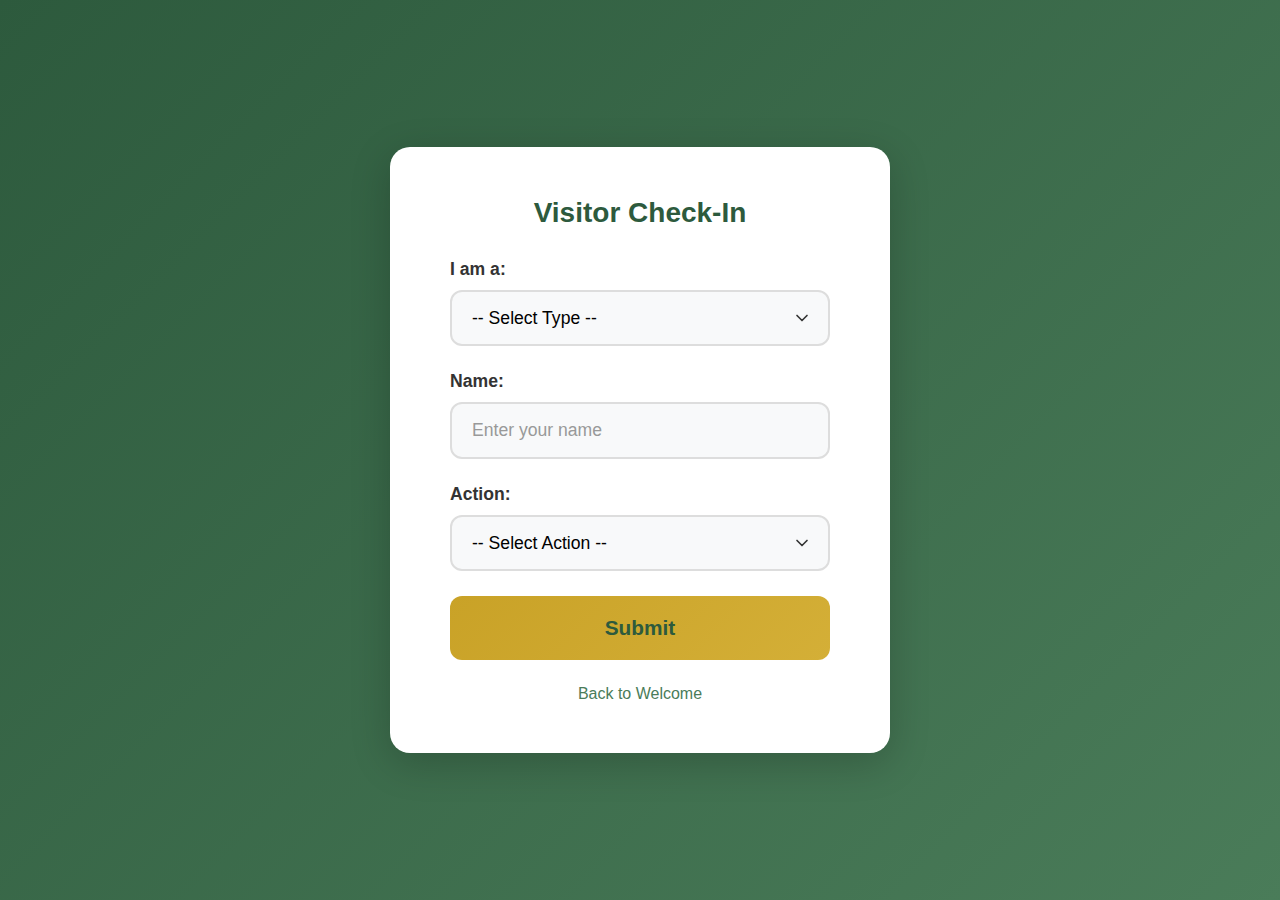
<file: checkin.html>
<!DOCTYPE html>
<html lang="en">
<head>
    <meta charset="UTF-8">
    <meta name="viewport" content="width=device-width, initial-scale=1.0">
    <title>Check In - Santa Cruz Waldorf School</title>
    <link rel="stylesheet" href="css/styles.css">
</head>
<body>
    <div class="container form-container">
        <h1>Visitor Check-In</h1>

        <form id="checkinForm">
            <div class="form-group">
                <label for="visitorType">I am a:</label>
                <select id="visitorType" name="visitorType" required>
                    <option value="">-- Select Type --</option>
                    <option value="Teacher">Teacher</option>
                    <option value="Specialty Teacher">Specialty Teacher</option>
                    <option value="Visitor">Visitor</option>
                    <option value="Substitute">Substitute</option>
                    <option value="Tour">Tour</option>
                    <option value="Volunteer">Volunteer</option>
                    <option value="Student Arriving">Student Arriving</option>
                    <option value="Student Leaving">Student Leaving</option>
                    <option value="Shadowing">Shadowing</option>
                    <option value="Contractor">Contractor</option>
                </select>
            </div>

            <div class="form-group">
                <label for="visitorName">Name:</label>
                <input type="text" id="visitorName" name="visitorName" placeholder="Enter your name" required>
            </div>

            <div class="form-group">
                <label for="action">Action:</label>
                <select id="action" name="action" required>
                    <option value="">-- Select Action --</option>
                    <option value="Check-In">Check-In</option>
                    <option value="Check-Out">Check-Out</option>
                </select>
            </div>

            <button type="submit" class="btn btn-primary btn-large">Submit</button>
        </form>

        <div id="message" class="message hidden"></div>

        <a href="index.html" class="back-link">Back to Welcome</a>
    </div>

    <script src="js/app.js"></script>
</body>
</html>
</file>
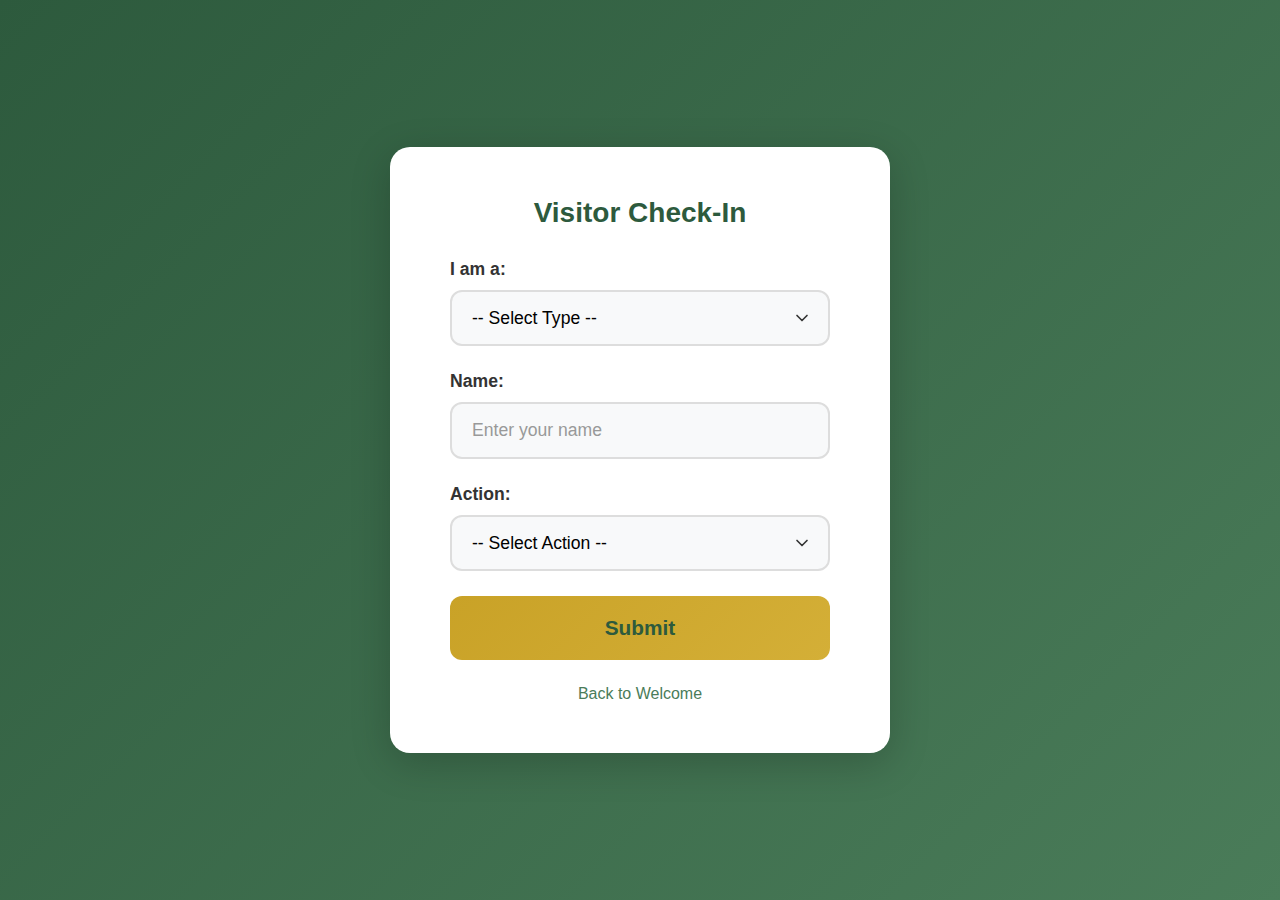
<file: CheckInApp/checkin.html>
<!DOCTYPE html>
<html lang="en">
<head>
    <meta charset="UTF-8">
    <meta name="viewport" content="width=device-width, initial-scale=1.0">
    <title>Check In - Santa Cruz Waldorf School</title>
    <style>
        * {
            box-sizing: border-box;
            margin: 0;
            padding: 0;
        }
        body {
            font-family: -apple-system, BlinkMacSystemFont, 'Segoe UI', Roboto, Oxygen, Ubuntu, sans-serif;
            background: linear-gradient(135deg, #2d5a3d 0%, #4a7c59 100%);
            min-height: 100vh;
            display: flex;
            align-items: center;
            justify-content: center;
            padding: 20px;
        }
        .container {
            background: white;
            border-radius: 20px;
            padding: 40px;
            box-shadow: 0 10px 40px rgba(0, 0, 0, 0.2);
            width: 100%;
            max-width: 500px;
            text-align: center;
        }
        h1 {
            color: #2d5a3d;
            font-size: 1.75rem;
            margin-bottom: 30px;
        }
        .form-group {
            margin-bottom: 25px;
            text-align: left;
        }
        label {
            display: block;
            font-size: 1.1rem;
            font-weight: 600;
            color: #333;
            margin-bottom: 10px;
        }
        input[type="text"],
        select {
            width: 100%;
            padding: 16px 20px;
            font-size: 1.1rem;
            border: 2px solid #ddd;
            border-radius: 12px;
            background: #f8f9fa;
            -webkit-appearance: none;
            appearance: none;
            min-height: 50px;
        }
        select {
            background-image: url("data:image/svg+xml,%3Csvg xmlns='http://www.w3.org/2000/svg' width='24' height='24' viewBox='0 0 24 24' fill='none' stroke='%23333' stroke-width='2' stroke-linecap='round' stroke-linejoin='round'%3E%3Cpolyline points='6 9 12 15 18 9'%3E%3C/polyline%3E%3C/svg%3E");
            background-repeat: no-repeat;
            background-position: right 16px center;
            background-size: 20px;
            padding-right: 50px;
        }
        input[type="text"]:focus,
        select:focus {
            outline: none;
            border-color: #4a7c59;
            box-shadow: 0 0 0 4px rgba(74, 124, 89, 0.2);
            background: white;
        }
        input[type="text"]::placeholder {
            color: #999;
        }
        .btn {
            display: inline-block;
            padding: 20px 40px;
            font-size: 1.3rem;
            font-weight: 600;
            text-decoration: none;
            border: none;
            border-radius: 12px;
            cursor: pointer;
            width: 100%;
            min-height: 60px;
            background: linear-gradient(135deg, #c9a227 0%, #d4af37 100%);
            color: #2d5a3d;
        }
        .btn.loading {
            opacity: 0.7;
            cursor: not-allowed;
        }
        .message {
            margin-top: 20px;
            padding: 16px 20px;
            border-radius: 12px;
            font-size: 1.1rem;
        }
        .message.success {
            background: #d4edda;
            color: #155724;
            border: 2px solid #c3e6cb;
        }
        .message.error {
            background: #f8d7da;
            color: #721c24;
            border: 2px solid #f5c6cb;
        }
        .message.hidden {
            display: none;
        }
        .back-link {
            display: inline-block;
            margin-top: 25px;
            color: #4a7c59;
            text-decoration: none;
            font-size: 1rem;
        }
        @media (min-width: 768px) {
            .container { padding: 50px 60px; }
        }
    </style>
</head>
<body>
    <div class="container">
        <h1>Visitor Check-In</h1>

        <form id="checkinForm">
            <div class="form-group">
                <label for="visitorType">I am a:</label>
                <select id="visitorType" name="visitorType" required>
                    <option value="">-- Select Type --</option>
                    <option value="Teacher">Teacher</option>
                    <option value="Specialty Teacher">Specialty Teacher</option>
                    <option value="Substitute">Substitute</option>
                    <option value="Visitor">Visitor</option>
                    <option value="Tour">Tour</option>
                    <option value="Volunteer">Volunteer</option>
                    <option value="Student Arriving">Student Arriving</option>
                    <option value="Student Leaving">Student Leaving</option>
                    <option value="Shadowing">Shadowing</option>
                    <option value="Contractor">Contractor</option>
                </select>
            </div>

            <div class="form-group">
                <label for="visitorName">Name:</label>
                <input type="text" id="visitorName" name="visitorName" placeholder="Enter your name" required>
            </div>

            <div class="form-group">
                <label for="action">Action:</label>
                <select id="action" name="action" required>
                    <option value="">-- Select Action --</option>
                    <option value="Check-In">Check-In</option>
                    <option value="Check-Out">Check-Out</option>
                </select>
            </div>

            <button type="submit" class="btn">Submit</button>
        </form>

        <div id="message" class="message hidden"></div>

        <a href="index.html" class="back-link">Back to Welcome</a>
    </div>

    <script>
        const GOOGLE_SCRIPT_URL = 'https://script.google.com/macros/s/AKfycbxqBdoT1t4kemPibbXB2MeS7Hbnpc1bl96OS0iDEiwEqmA55LRpFpkwdfCN7H3xVR0h7A/exec';

        document.addEventListener('DOMContentLoaded', function() {
            const form = document.getElementById('checkinForm');
            if (form) {
                form.addEventListener('submit', handleSubmit);
            }
        });

        async function handleSubmit(event) {
            event.preventDefault();
            const form = event.target;
            const submitBtn = form.querySelector('button[type="submit"]');

            const visitorType = document.getElementById('visitorType').value;
            const visitorName = document.getElementById('visitorName').value.trim();
            const action = document.getElementById('action').value;

            if (!visitorType || !visitorName || !action) {
                showMessage('Please fill in all fields.', 'error');
                return;
            }

            submitBtn.disabled = true;
            submitBtn.classList.add('loading');
            submitBtn.textContent = 'Submitting...';

            const data = {
                date: new Date().toLocaleDateString(),
                time: new Date().toLocaleTimeString(),
                name: visitorName,
                visitorType: visitorType,
                action: action
            };

            try {
                await fetch(GOOGLE_SCRIPT_URL, {
                    method: 'POST',
                    mode: 'no-cors',
                    headers: { 'Content-Type': 'application/json' },
                    body: JSON.stringify(data)
                });

                showMessage('Successfully recorded! Thank you.', 'success');

                setTimeout(() => {
                    window.location.href = 'index.html';
                }, 2000);

            } catch (error) {
                console.error('Error:', error);
                showMessage('There was an error. Please try again.', 'error');
                submitBtn.disabled = false;
                submitBtn.classList.remove('loading');
                submitBtn.textContent = 'Submit';
            }
        }

        function showMessage(text, type) {
            const messageDiv = document.getElementById('message');
            messageDiv.textContent = text;
            messageDiv.className = 'message ' + type;
        }
    </script>
</body>
</html>
</file>
<file: css/styles.css>
/* Santa Cruz Waldorf School Check-In App Styles */
/* Touch-optimized for tablet use */

* {
    box-sizing: border-box;
    margin: 0;
    padding: 0;
}

body {
    font-family: -apple-system, BlinkMacSystemFont, 'Segoe UI', Roboto, Oxygen, Ubuntu, sans-serif;
    background: linear-gradient(135deg, #2d5a3d 0%, #4a7c59 100%);
    min-height: 100vh;
    display: flex;
    align-items: center;
    justify-content: center;
    padding: 20px;
}

.container {
    background: white;
    border-radius: 20px;
    padding: 40px;
    box-shadow: 0 10px 40px rgba(0, 0, 0, 0.2);
    width: 100%;
    max-width: 500px;
    text-align: center;
}

/* Welcome Page Styles */
.logo {
    max-width: 200px;
    height: auto;
    margin-bottom: 25px;
}

.welcome-container h1 {
    color: #2d5a3d;
    font-size: 2rem;
    margin-bottom: 20px;
    line-height: 1.3;
}

.welcome-message {
    color: #666;
    font-size: 1.25rem;
    margin-bottom: 40px;
}

/* Form Page Styles */
.form-container h1 {
    color: #2d5a3d;
    font-size: 1.75rem;
    margin-bottom: 30px;
}

.form-group {
    margin-bottom: 25px;
    text-align: left;
}

label {
    display: block;
    font-size: 1.1rem;
    font-weight: 600;
    color: #333;
    margin-bottom: 10px;
}

input[type="text"],
select {
    width: 100%;
    padding: 16px 20px;
    font-size: 1.1rem;
    border: 2px solid #ddd;
    border-radius: 12px;
    background: #f8f9fa;
    transition: border-color 0.3s, box-shadow 0.3s;
    -webkit-appearance: none;
    appearance: none;
}

select {
    background-image: url("data:image/svg+xml,%3Csvg xmlns='http://www.w3.org/2000/svg' width='24' height='24' viewBox='0 0 24 24' fill='none' stroke='%23333' stroke-width='2' stroke-linecap='round' stroke-linejoin='round'%3E%3Cpolyline points='6 9 12 15 18 9'%3E%3C/polyline%3E%3C/svg%3E");
    background-repeat: no-repeat;
    background-position: right 16px center;
    background-size: 20px;
    padding-right: 50px;
}

input[type="text"]:focus,
select:focus {
    outline: none;
    border-color: #4a7c59;
    box-shadow: 0 0 0 4px rgba(74, 124, 89, 0.2);
    background: white;
}

input[type="text"]::placeholder {
    color: #999;
}

/* Button Styles */
.btn {
    display: inline-block;
    padding: 18px 40px;
    font-size: 1.25rem;
    font-weight: 600;
    text-decoration: none;
    border: none;
    border-radius: 12px;
    cursor: pointer;
    transition: transform 0.2s, box-shadow 0.2s;
    -webkit-tap-highlight-color: transparent;
}

.btn-primary {
    background: linear-gradient(135deg, #c9a227 0%, #d4af37 100%);
    color: #2d5a3d;
}

.btn-large {
    width: 100%;
    padding: 20px 40px;
    font-size: 1.3rem;
    min-height: 60px;
}

.btn:hover {
    transform: translateY(-2px);
    box-shadow: 0 6px 20px rgba(201, 162, 39, 0.4);
}

.btn:active {
    transform: translateY(0);
}

/* Message Styles */
.message {
    margin-top: 20px;
    padding: 16px 20px;
    border-radius: 12px;
    font-size: 1.1rem;
}

.message.success {
    background: #d4edda;
    color: #155724;
    border: 2px solid #c3e6cb;
}

.message.error {
    background: #f8d7da;
    color: #721c24;
    border: 2px solid #f5c6cb;
}

.message.hidden {
    display: none;
}

/* Back Link */
.back-link {
    display: inline-block;
    margin-top: 25px;
    color: #4a7c59;
    text-decoration: none;
    font-size: 1rem;
}

.back-link:hover {
    text-decoration: underline;
}

/* Tablet Optimizations */
@media (min-width: 768px) {
    .container {
        padding: 50px 60px;
    }

    .welcome-container h1 {
        font-size: 2.5rem;
    }

    .welcome-message {
        font-size: 1.5rem;
    }
}

/* Ensure minimum touch target sizes (44px recommended by Apple) */
input[type="text"],
select,
.btn {
    min-height: 50px;
}

/* Loading state for button */
.btn.loading {
    opacity: 0.7;
    cursor: not-allowed;
}

.btn.loading::after {
    content: '...';
}
</file>
